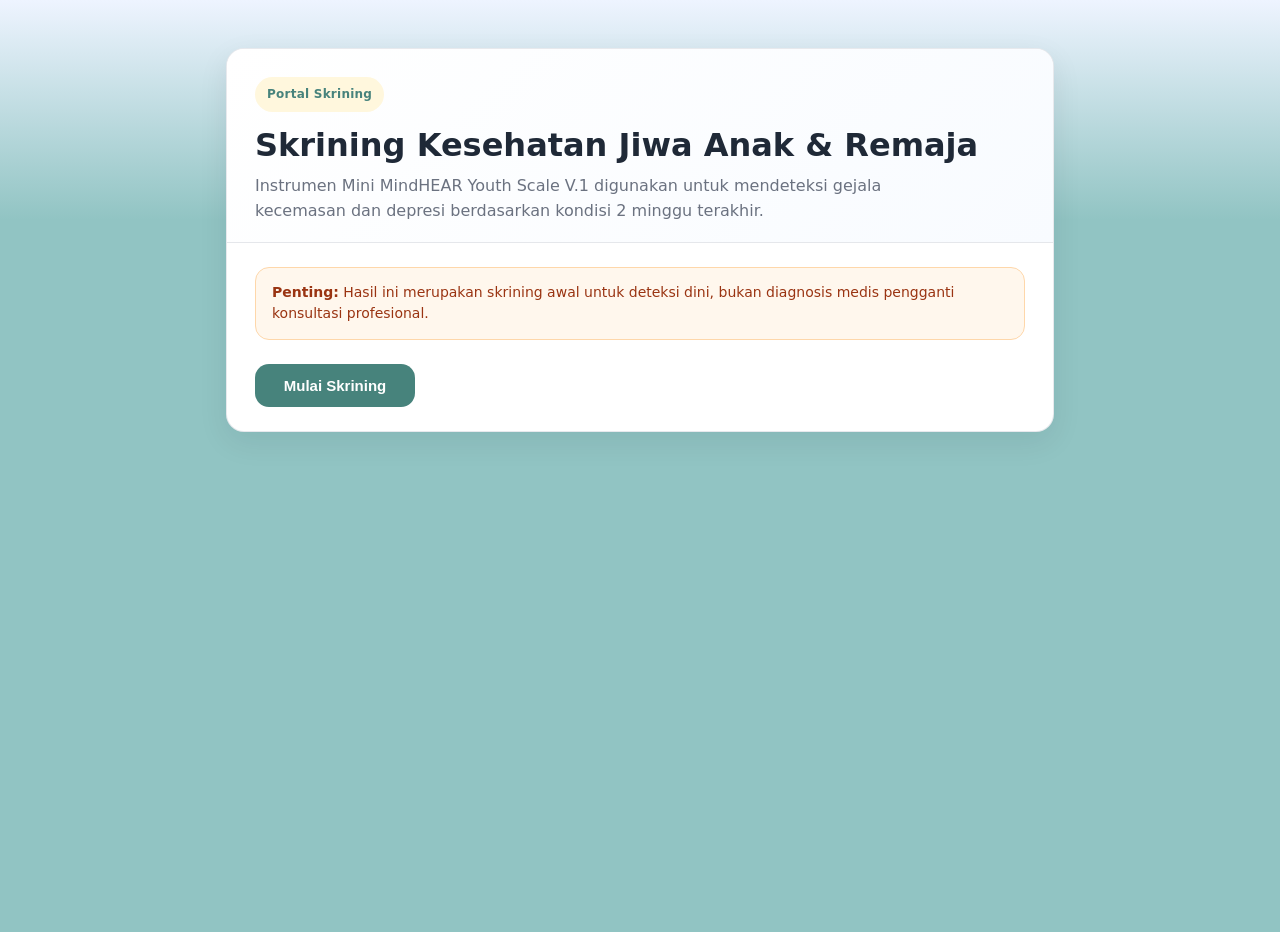
<file: index.html>
<!DOCTYPE html>
<html lang="id">
<head>
  <link rel="stylesheet" href="style.css">
  <meta charset="UTF-8" />
  <meta name="viewport" content="width=device-width, initial-scale=1.0" />
  <title>Skrining Kesehatan Jiwa Anak & Remaja</title>
</head>
<body>
  <div class="wrap">
    <div class="card">

      <div id="page-welcome" class="page active">
        <div class="hero">
          <div class="badge">Portal Skrining</div>
          <h1>Skrining Kesehatan Jiwa Anak & Remaja</h1>
          <p class="sub">
            Instrumen Mini MindHEAR Youth Scale V.1 digunakan untuk mendeteksi gejala kecemasan dan depresi berdasarkan kondisi 2 minggu terakhir.
          </p>
        </div>
        <div class="section">
          <div class="notice">
            <strong>Penting:</strong> Hasil ini merupakan skrining awal untuk deteksi dini, bukan diagnosis medis pengganti konsultasi profesional.
          </div>
          <div class="actions">
            <button class="btn-primary" onclick="goToPage('page-kuesioner')">Mulai Skrining</button>
          </div>
        </div>
      </div>

      <div id="page-kuesioner" class="page">
        <div class="hero">
          <div class="badge">Langkah 1 dari 2</div>
          <h1>Kuesioner MMYS V.1</h1>
          <p class="sub">Pilih jawaban dengan jujur sesuai dengan apa yang dirasakan atau diamati.</p>
        </div>
        <form id="screeningForm" class="section">
          <div class="field">
            <label for="ageGroup">Kelompok Usia Sasaran</label>
            <select id="ageGroup" name="ageGroup" required>
              <option value="">-- Pilih kelompok usia --</option>
              <option value="7-9">Usia 7–9 tahun (diisi oleh orang tua/pengasuh)</option>
              <option value="10-18">Usia 10–18 tahun (diisi mandiri oleh remaja)</option>
            </select>
          </div>

          <div id="introText" class="notice hidden"></div>
          <div class="grid" id="questionsContainer"></div>

          <div class="actions hidden" id="actionButtons">
            <button type="submit" class="btn-primary">Lihat Hasil</button>
            <button type="button" class="btn-secondary" id="resetBtn">Reset</button>
          </div>
        </form>
      </div>

      <!-- HALAMAN HASIL DINAMIS -->
      <div id="page-hasil" class="page">
        <div class="hero" id="resultHero">
          <div class="badge" id="resultBadge">Hasil Skrining</div>
          <h1 id="resultTitle">Hasil Skrining</h1>
          <p class="sub" id="resultSubtitle"></p>
        </div>

        <div class="section">
          <div id="resultSummaryBox" class="summary-box">
            <h3 id="resultHeading" style="margin-top:0;"></h3>
            <p id="resultMainText" style="margin-bottom:0; color: var(--muted);"></p>
          </div>

          <div class="result-detail-box">
            <h3>Ringkasan Hasil</h3>
            <div class="result-pills">
              <span class="result-pill" id="anxietyPill">Ansietas: -</span>
              <span class="result-pill" id="depressionPill">Depresi: -</span>
              <span class="result-pill" id="overallPill">Risiko: -</span>
            </div>
          </div>

          <div class="result-detail-box">
            <h3 id="recommendationTitle">Rekomendasi</h3>
            <ul id="recommendationList" class="result-list"></ul>
          </div>

          <div class="notice" id="disclaimerBox">
            <strong>Disclaimer:</strong>
            <span id="disclaimerText">
              Hasil ini merupakan skrining awal dan bukan diagnosis medis. Untuk penilaian lebih lanjut, disarankan berkonsultasi dengan tenaga profesional.
            </span>
          </div>

          <div class="actions">
            <button class="btn-primary" onclick="goToPage('page-edukasi')">Lanjut</button>
            <button class="btn-secondary" onclick="goToPage('page-kuesioner')">Kembali ke Kuesioner</button>
          </div>
        </div>
      </div>

      <div id="page-edukasi" class="page">
        <div class="hero">
          <div class="badge" style="background: var(--success-bg); color: var(--success);">Edukasi Kesehatan</div>
          <h1>Edukasi Kesehatan Jiwa</h1>
          <p class="sub">Mari pelajari cara menjaga kesehatan mental agar tetap optimal setiap hari.</p>
        </div>
        <div class="section">
          <div class="summary-box">
            <h3 style="margin-top:0;">Penguatan Faktor Protektif</h3>
            <p style="margin-bottom:0; color: var(--muted);">
              Terlibatlah dalam kegiatan ekstrakurikuler, lakukan hobi yang positif, dan jaga relasi sosial yang sehat dengan keluarga, teman, serta guru.
            </p>
          </div>

          <div class="content-box">
            <em>[Area Penempatan Poster / Konten IG Feeds / Infografis P3LP]</em><br>
            <small>Silakan baca materi edukasi di atas.</small>
          </div>

          <div class="actions">
            <button class="btn-primary" onclick="goToPage('page-closure')">Selesai Membaca</button>
          </div>
        </div>
      </div>

      <div id="page-closure" class="page">
        <div class="hero" style="text-align: center; padding-top: 48px;">
          <div style="font-size: 48px; margin-bottom: 16px;">✨</div>
          <h1>Terima Kasih!</h1>
          <p class="sub" style="margin: 0 auto;">Skrining telah selesai dilakukan. Data dan partisipasimu sangat berharga.</p>
        </div>
        <div class="section" style="text-align: center; padding-bottom: 48px;">
          <p>Jaga selalu kesehatan fisik dan mentalmu. Lakukan pemeriksaan rutin setidaknya 1 kali per tahun.</p>
          <div class="actions" style="justify-content: center;">
            <button class="btn-secondary" onclick="location.reload()">Kembali ke Halaman Awal</button>
          </div>
        </div>
      </div>

    </div>
  </div>

  <script src="script.js"></script>
</body>
</html>
</file>
<file: style.css>
:root {
  --bg: #91C4C3;
  --card: #ffffff;
  --text: #1f2937;
  --muted: #6b7280;
  --line: #e5e7eb;
  --primary: #47837c;
  --primary-soft: #FFF7DD;

  --success: #065f46;
  --success-bg: #d1fae5;

  --warn: #92400e;
  --warn-bg: #fef3c7;

  --danger: #991b1b;
  --danger-bg: #fee2e2;

  --low: #0f766e;
  --low-bg: #ccfbf1;

  --medium: #b45309;
  --medium-bg: #fef3c7;

  --high: #b91c1c;
  --high-bg: #fee2e2;

  --shadow: 0 10px 30px rgba(15, 23, 42, 0.08);
  --radius: 18px;
}

* { box-sizing: border-box; }

body {
  margin: 0;
  font-family: Inter, system-ui, -apple-system, BlinkMacSystemFont, "Segoe UI", sans-serif;
  color: var(--text);
  background: linear-gradient(180deg, #eef4ff 0%, var(--bg) 220px);
  line-height: 1.55;
  min-height: 100vh;
}

.wrap {
  max-width: 860px;
  margin: 32px auto;
  padding: 16px;
}

.card {
  background: var(--card);
  border: 1px solid rgba(229, 231, 235, 0.9);
  border-radius: var(--radius);
  box-shadow: var(--shadow);
  overflow: hidden;
}

/* Pengaturan Halaman / SPA */
.page { display: none; }

.page.active {
  display: block;
  animation: fadeIn 0.4s ease-out;
}

@keyframes fadeIn {
  from { opacity: 0; transform: translateY(15px); }
  to { opacity: 1; transform: translateY(0); }
}

.hero {
  padding: 28px 28px 18px;
  border-bottom: 1px solid var(--line);
  background: linear-gradient(135deg, #ffffff 0%, #f8fbff 100%);
}

.badge {
  display: inline-flex;
  align-items: center;
  gap: 8px;
  padding: 8px 12px;
  font-size: 12px;
  font-weight: 700;
  letter-spacing: 0.02em;
  color: var(--primary);
  background: var(--primary-soft);
  border-radius: 999px;
  margin-bottom: 14px;
}

h1 {
  margin: 0 0 10px;
  font-size: clamp(24px, 4vw, 32px);
  line-height: 1.2;
}

h2 {
  margin: 0 0 12px;
  font-size: 20px;
  color: var(--text);
}

h3 {
  margin-top: 0;
}

.sub {
  margin: 0;
  color: var(--muted);
  max-width: 720px;
}

.section {
  padding: 24px 28px;
  border-bottom: 1px solid var(--line);
}

.section:last-child {
  border-bottom: 0;
}

.notice {
  padding: 14px 16px;
  border-radius: 14px;
  background: #fff7ed;
  border: 1px solid #fed7aa;
  color: #9a3412;
  font-size: 14px;
  margin-bottom: 16px;
}

.notice.danger {
  background: var(--danger-bg);
  border-color: #fca5a5;
  color: var(--danger);
}

.grid {
  display: grid;
  gap: 16px;
}

.question {
  border: 1px solid var(--line);
  border-radius: 16px;
  padding: 18px;
  background: #fff;
}

.question h3 {
  margin: 0 0 8px;
  font-size: 16px;
}

.question p {
  margin: 0 0 12px;
  color: var(--muted);
  font-size: 14px;
}

.options {
  display: flex;
  gap: 12px;
  flex-wrap: wrap;
}

.option {
  flex: 1 1 180px;
  min-width: 140px;
}

.option input {
  display: none;
}

.option label {
  display: block;
  padding: 12px 14px;
  border-radius: 14px;
  border: 1px solid var(--line);
  cursor: pointer;
  font-weight: 600;
  text-align: center;
  transition: 0.2s ease;
  user-select: none;
  background: #fff;
}

.option input:checked + label {
  border-color: var(--primary);
  background: var(--primary-soft);
  color: var(--primary);
  box-shadow: inset 0 0 0 1px rgba(37, 99, 235, 0.18);
}

.field {
  display: grid;
  gap: 8px;
  margin-bottom: 16px;
}

.field label {
  font-weight: 700;
  font-size: 14px;
}

select {
  width: 100%;
  padding: 12px 14px;
  border-radius: 14px;
  border: 1px solid var(--line);
  font-size: 15px;
  background: #fff;
  color: var(--text);
  cursor: pointer;
}

.actions {
  display: flex;
  gap: 12px;
  flex-wrap: wrap;
  margin-top: 24px;
}

button {
  appearance: none;
  border: 0;
  border-radius: 14px;
  padding: 13px 20px;
  font-size: 15px;
  font-weight: 700;
  cursor: pointer;
  transition: 0.2s ease;
  display: inline-flex;
  align-items: center;
  justify-content: center;
  width: 100%;
}

@media (min-width: 480px) {
  button {
    width: auto;
    min-width: 160px;
  }
}

.btn-primary {
  background: var(--primary);
  color: #ffffff;
}

.btn-primary:hover {
  filter: brightness(0.92);
}

.btn-secondary {
  background: #eef2f7;
  color: var(--text);
}

.btn-secondary:hover {
  background: #e2e8f0;
}

.summary-box {
  border: 1px solid var(--line);
  border-radius: 16px;
  padding: 20px;
  background: #f8fafc;
  margin-bottom: 20px;
  text-align: center;
}

.content-box {
  border: 1px dashed var(--muted);
  border-radius: 16px;
  padding: 40px 20px;
  text-align: center;
  color: var(--muted);
  background: #fafafa;
  margin-bottom: 24px;
}

.result-detail-box {
  border: 1px solid var(--line);
  border-radius: 16px;
  padding: 18px 20px;
  background: #fff;
  margin-bottom: 16px;
}

.result-pills {
  display: flex;
  flex-wrap: wrap;
  gap: 10px;
}

.result-pill {
  display: inline-flex;
  align-items: center;
  padding: 10px 14px;
  border-radius: 999px;
  font-size: 14px;
  font-weight: 700;
  border: 1px solid var(--line);
  background: #f8fafc;
}

.result-list {
  margin: 0;
  padding-left: 20px;
}

.result-list li + li {
  margin-top: 8px;
}

.hero-low {
  background: linear-gradient(135deg, #f0fdf4 0%, #ecfeff 100%);
}

.hero-medium {
  background: linear-gradient(135deg, #fff7ed 0%, #fffbeb 100%);
}

.hero-high {
  background: linear-gradient(135deg, #fff1f2 0%, #fef2f2 100%);
}

.badge-low {
  background: var(--low-bg);
  color: var(--low);
}

.badge-medium {
  background: var(--medium-bg);
  color: var(--medium);
}

.badge-high {
  background: var(--high-bg);
  color: var(--high);
}

.box-low {
  background: #f0fdfa;
  border-color: #99f6e4;
}

.box-medium {
  background: #fffbeb;
  border-color: #fde68a;
}

.box-high {
  background: #fef2f2;
  border-color: #fca5a5;
}

.hidden {
  display: none;
}

@media (max-width: 640px) {
  .wrap {
    margin: 16px auto;
  }

  .hero,
  .section {
    padding: 20px;
  }
}
</file>
